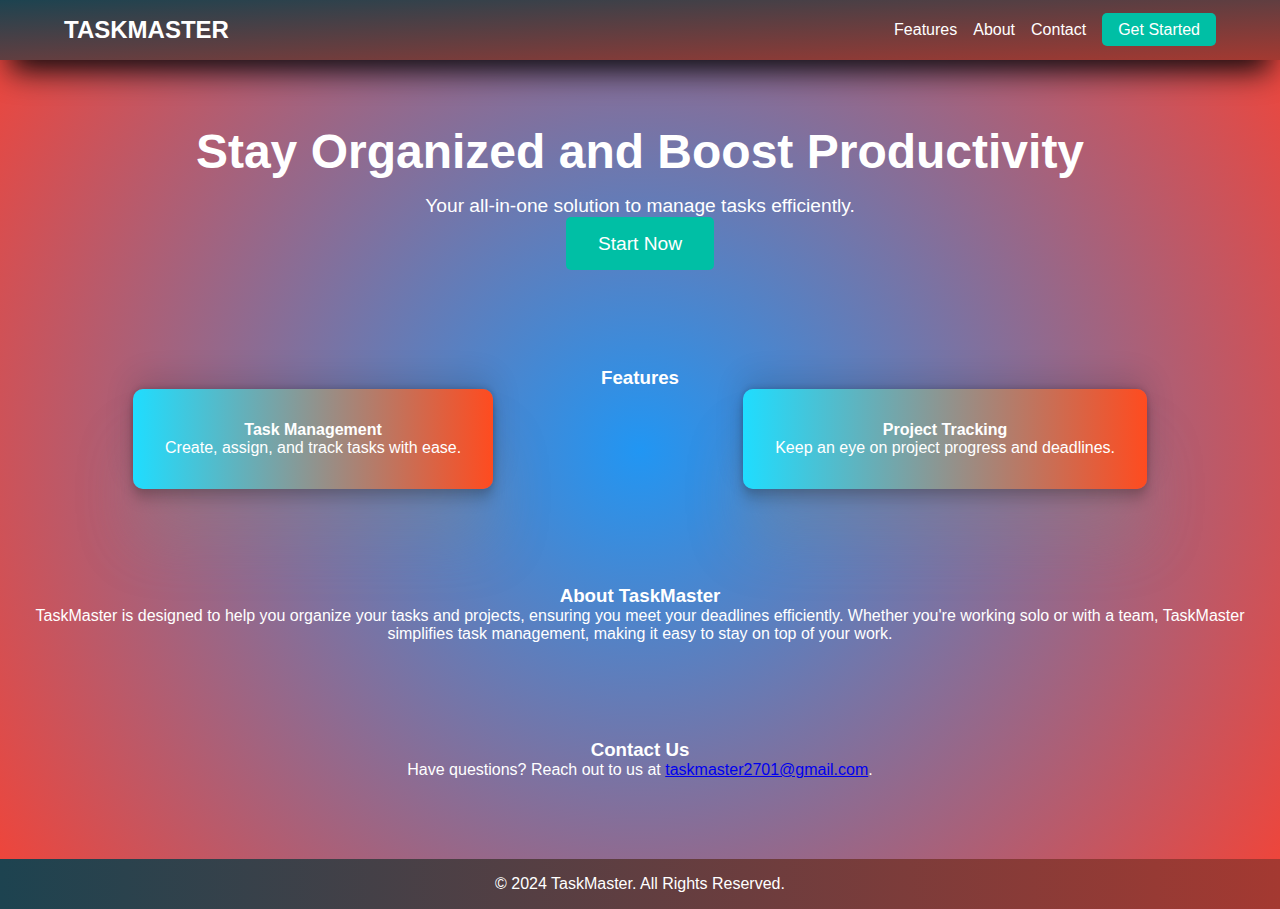
<file: web_static/landing_page.html>
<!DOCTYPE html>
<html lang="en">
<head>
    <title>TaskMaster</title>
    <meta charset="UTF-8">
    <meta name="viewport" content="width=device-width, initial-scale=1.0">
    <link rel="stylesheet" type="text/css" href="styles/common.css">
    <link rel="stylesheet" type="text/css" href="styles/landing_page.css">
</head>
<body>
    <header>
        <nav>
            <div class="logo"><strong>TASKMASTER</strong></div>
            <ul class="nav-links">
                <li><a href="#features">Features</a></li>
                <li><a href="#about">About</a></li>
                <li><a href="#contact">Contact</a></li>
                <li><a href="#get-started" class="cta">Get Started</a></li>
            </ul>
        </nav>
    </header>

    <section class="hero">
        <div class="hero-content">
            <h2>Stay Organized and Boost Productivity</h2>
            <p>Your all-in-one solution to manage tasks efficiently.</p>
            <a href="#get-started" class="cta">Start Now</a>
        </div>
    </section>

    <section id="features">
        <h3>Features</h3>
        <div class="feature-cards">
            <div class="card">
                <h4>Task Management</h4>
                <p>Create, assign, and track tasks with ease.</p>
            </div>
            <div class="card">
                <h4>Project Tracking</h4>
                <p>Keep an eye on project progress and deadlines.</p>
            </div>
        </div>
    </section>

    <section id="about">
        <h3>About TaskMaster</h3>
        <p>TaskMaster is designed to help you organize your tasks and projects, ensuring you meet your deadlines efficiently. Whether you're working solo or with a team, TaskMaster simplifies task management, making it easy to stay on top of your work.</p>
    </section>

    <section id="contact">
        <h3>Contact Us</h3>
        <p>Have questions? Reach out to us at <a href="mailto:taskmaster2701@gmail.com">taskmaster2701@gmail.com</a>.</p>
    </section>

    <footer>
        <p>&copy; 2024 TaskMaster. All Rights Reserved.</p>
    </footer>
</body>
</html>
</file>
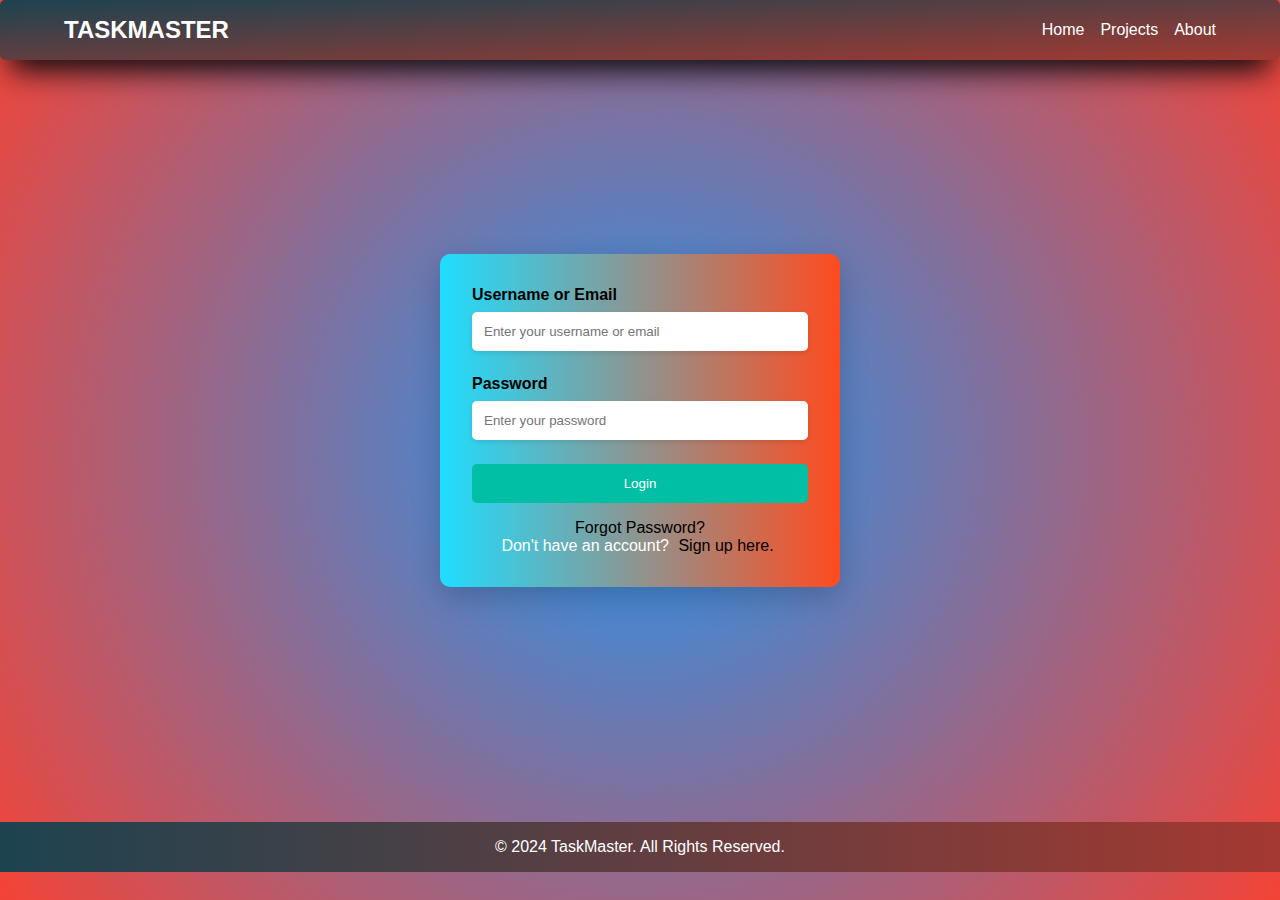
<file: web_static/login.html>
<!DOCTYPE html>
<html lang="en">
<head>
    <meta charset="UTF-8">
    <meta name="viewport" content="width=device-width, initial-scale=1.0">
    <title>TaskMaster - Login</title>
    <link rel="stylesheet" href="styles/login_page.css">
    <link rel="stylesheet" href="styles/common.css">
</head>
<body>
    <header>
        <nav>
            <div class="logo"><strong>TASKMASTER</strong></div>
            <ul class="nav-links">
                <li><a href="#">Home</a></li>
                <li><a href="#">Projects</a></li>
                <li><a href="#">About</a></li>
            </ul>
        </nav>
    </header>

    <div class="login-container">

        <div class="login-form">
            <form action="/login" method="POST">
                <label for="username">Username or Email</label>
                <input type="text" id="username" name="username" placeholder="Enter your username or email" required>

                <label for="password">Password</label>
                <input type="password" id="password" name="password" placeholder="Enter your password" required>

                <button type="submit" class="login-btn">Login</button>
            </form>
            <div class="additional-links">
                <a href="/forgot-password" class="forgot-password">Forgot Password?</a>
                <p>Don't have an account? <a href="/signup" class="sign-up">Sign up here.</a></p>
            </div>
        </div>
    </div>

    <footer>
        <p>&copy; 2024 TaskMaster. All Rights Reserved.</p>
    </footer>
</body>
</html>
</file>
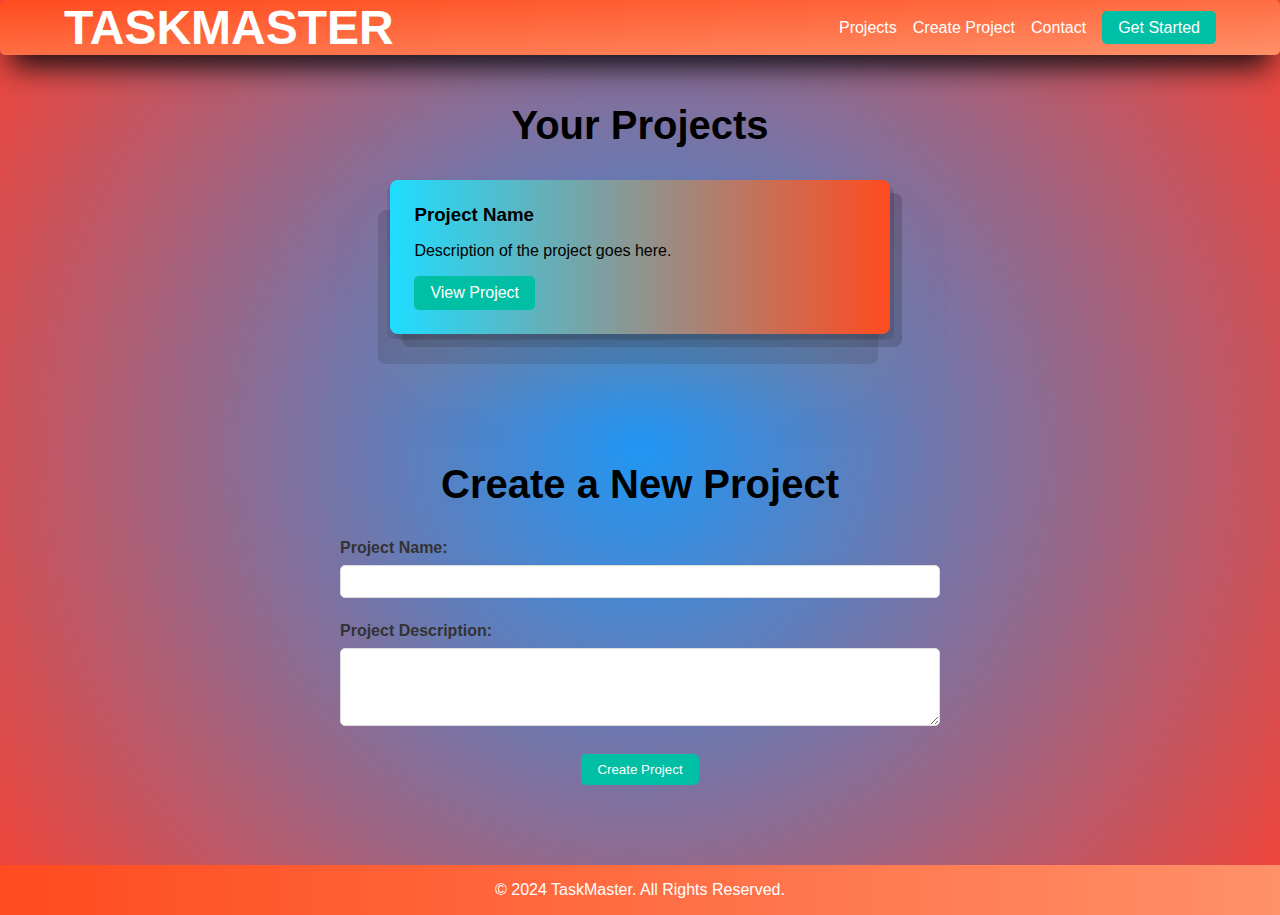
<file: web_static/project_page.html>
<!DOCTYPE html>
<html lang="en">
<head>
    <meta charset="UTF-8">
    <meta name="viewport" content="width=device-width, initial-scale=1.0">
    <title>TaskMaster - Projects</title>
    <link rel="stylesheet" href="styles/project_page.css">
    <link rel="stylesheet" href="styles/common.css">

</head>
<body>
    <header>
        <nav>
            <div class="logo"><h1>TASKMASTER</h1></div>
            <ul class="nav-links">
                <li><a href="#projects">Projects</a></li>
                <li><a href="#create-project">Create Project</a></li>
                <li><a href="#contact">Contact</a></li>
                <li><a href="#get-started" class="cta">Get Started</a></li>
            </ul>
        </nav>
    </header>

    <section id="projects">
        <h2>Your Projects</h2>
        <div class="project-list">
            <!-- Repeat this block for each project -->
            <div class="project-card">
                <h3>Project Name</h3>
                <p>Description of the project goes here.</p>
                <a href="#" class="cta">View Project</a>
            </div>
            <!-- End of project block -->
        </div>
    </section>

    <section id="create-project">
        <h2>Create a New Project</h2>
        <form action="#" method="post">
            <div class="form-group">
                <label for="name">Project Name:</label>
                <input type="text" id="name" name="name" required>
            </div>
            <div class="form-group">
                <label for="description">Project Description:</label>
                <textarea id="description" name="description" rows="4"></textarea>
            </div>
            <button type="submit" class="cta">Create Project</button>
        </form>
    </section>

    <footer>
        <p>&copy; 2024 TaskMaster. All Rights Reserved.</p>
    </footer>
</body>
</html>
</file>
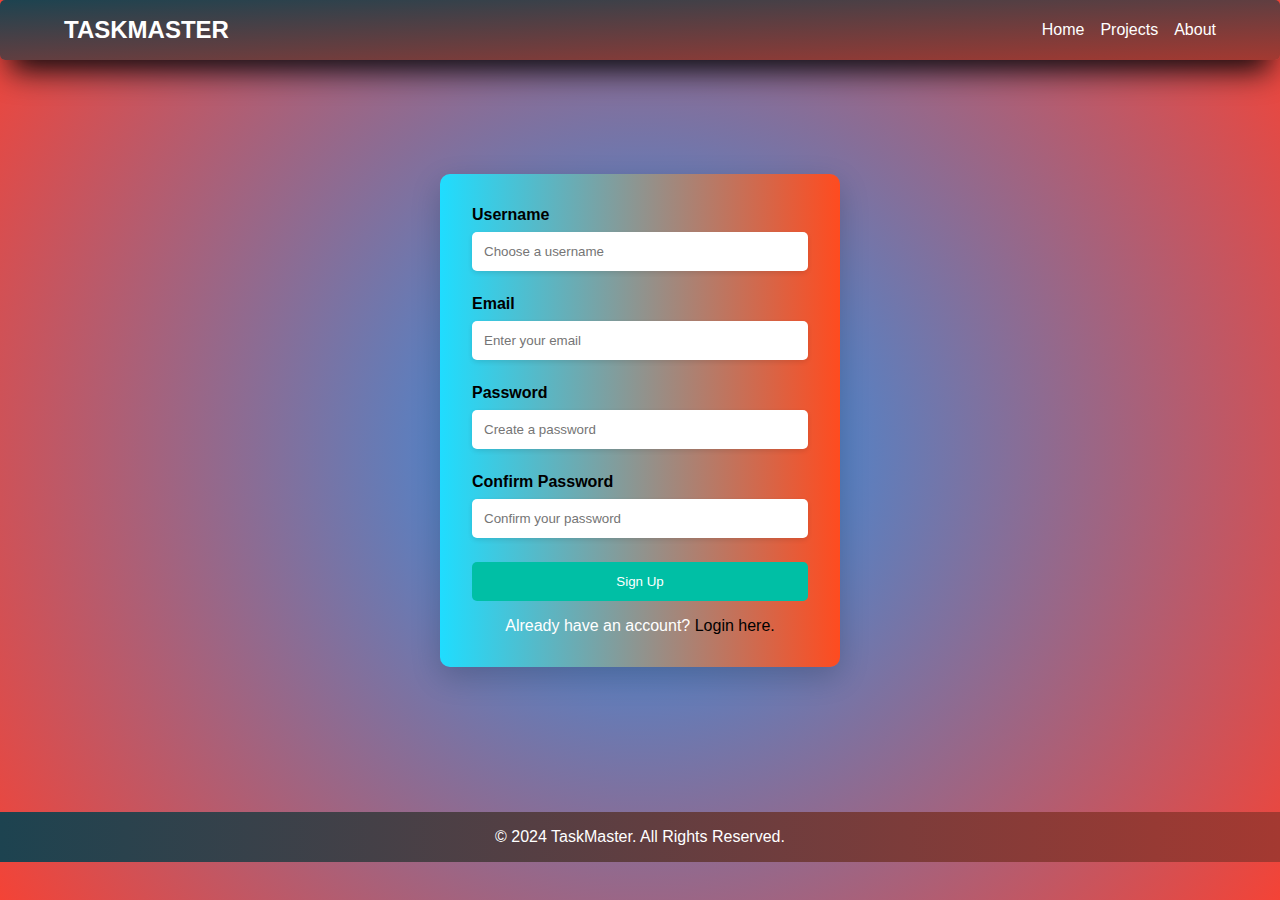
<file: web_static/signup_page.html>
<!DOCTYPE html>
<html lang="en">
<head>
    <meta charset="UTF-8">
    <meta name="viewport" content="width=device-width, initial-scale=1.0">
    <title>TaskMaster - Signup</title>
    <link rel="stylesheet" href="styles/signup_page.css">
    <link rel="stylesheet" href="styles/common.css">
</head>
<body>
    <header>
        <nav>
            <div class="logo"><strong>TASKMASTER</strong></div>
            <ul class="nav-links">
                <li><a href="#">Home</a></li>
                <li><a href="#">Projects</a></li>
                <li><a href="#">About</a></li>
            </ul>
        </nav>
    </header>

    <div class="signup-container">
        <div class="signup-form">
            <form action="/signup" method="POST">
                <label for="username">Username</label>
                <input type="text" id="username" name="username" placeholder="Choose a username" required>

                <label for="email">Email</label>
                <input type="email" id="email" name="email" placeholder="Enter your email" required>

                <label for="password">Password</label>
                <input type="password" id="password" name="password" placeholder="Create a password" required>

                <label for="confirm-password">Confirm Password</label>
                <input type="password" id="confirm-password" name="confirm-password" placeholder="Confirm your password" required>

                <button type="submit" class="signup-btn">Sign Up</button>
            </form>
            <div class="additional-links">
                <p>Already have an account? <a href="/login" class="login-link">Login here.</a></p>
            </div>
        </div>
    </div>

    <footer>
        <p>&copy; 2024 TaskMaster. All Rights Reserved.</p>
    </footer>
</body>
</html>
</file>
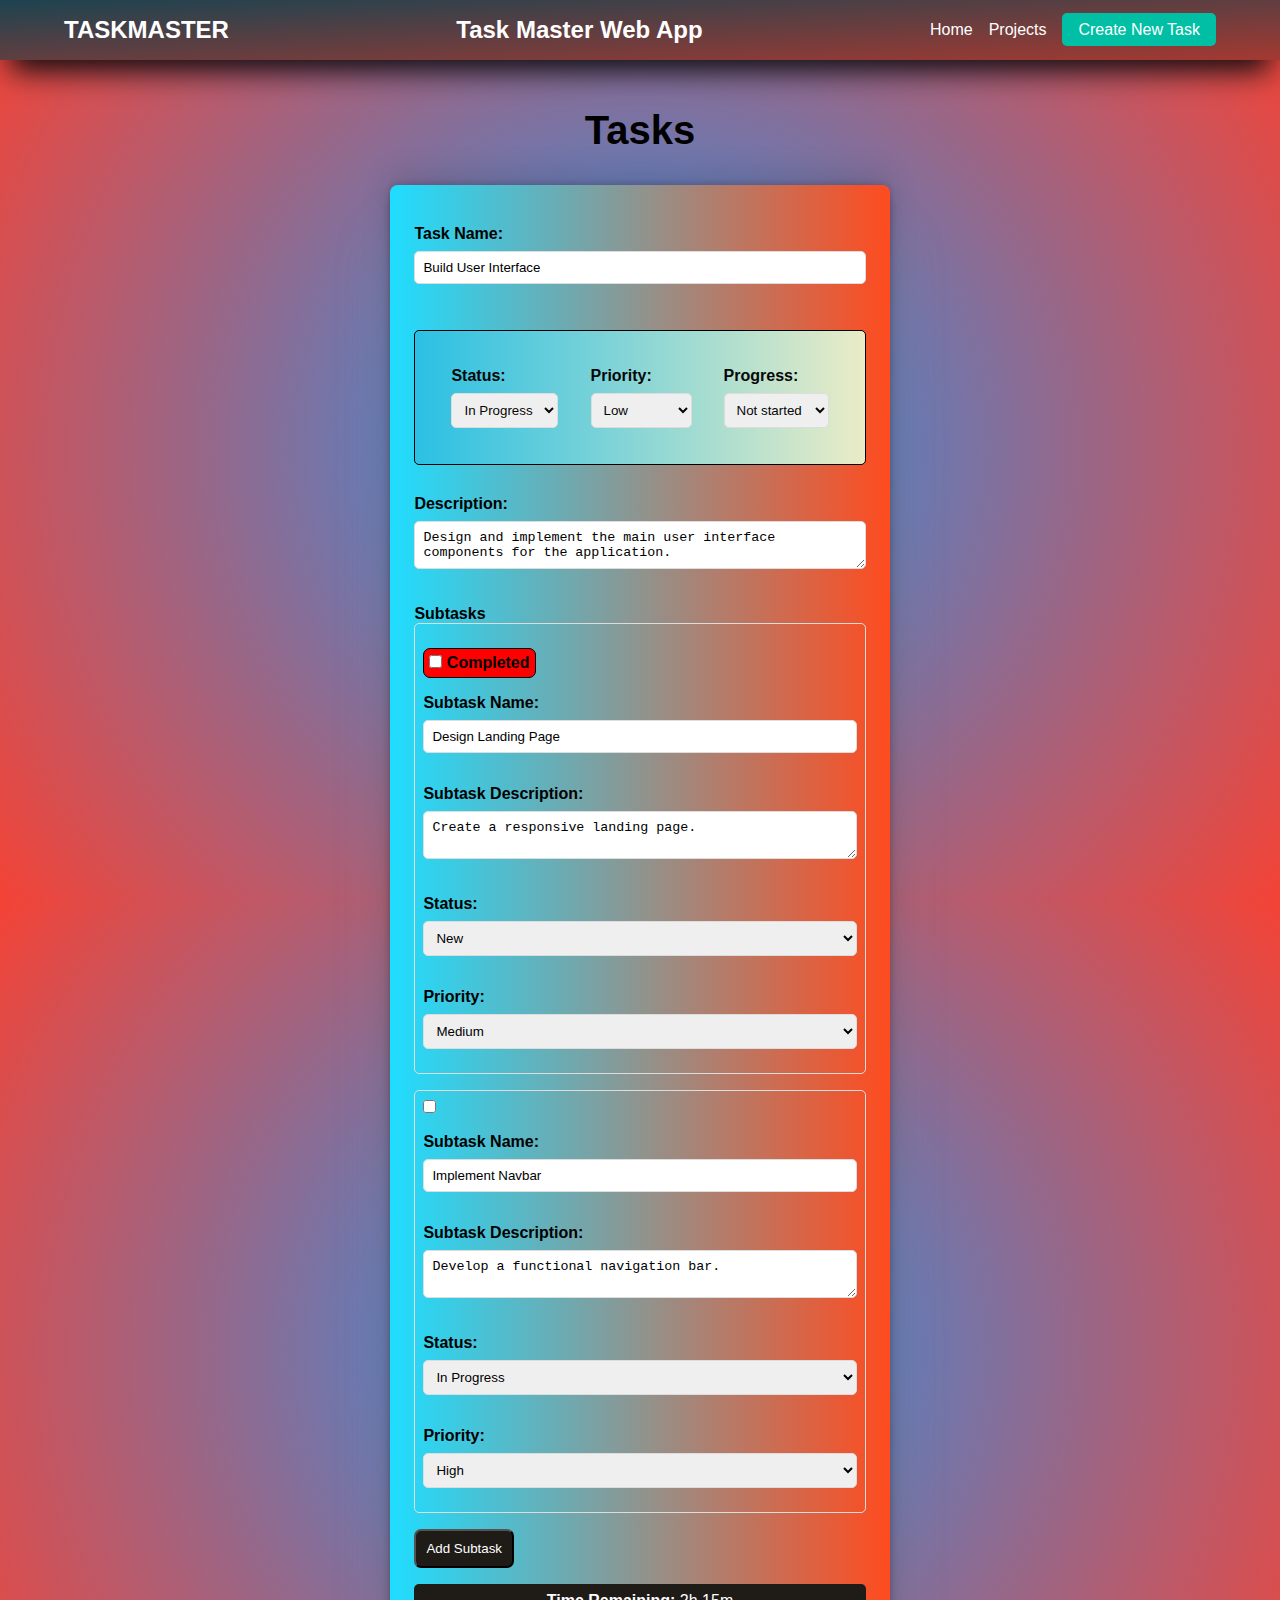
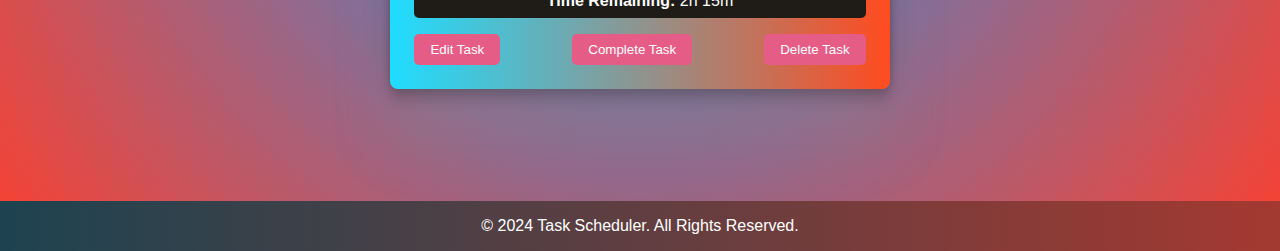
<file: web_static/task_page.html>
<!DOCTYPE html>
<html lang="en">

<head>
    <meta charset="UTF-8">
    <meta name="viewport" content="width=device-width, initial-scale=1.0">
    <title>Task Scheduler - Tasks</title>
    <link rel="stylesheet" href="styles/task_page.css">
    <link rel="stylesheet" href="styles/common.css">
    <script src="https://code.jquery.com/jquery-3.6.0.min.js"></script>
    <script src="scripts/task_page.js"></script>
</head>

<body>
    <header>
        <nav>
            <div class="logo"><strong>TASKMASTER</strong></div>
            <div class="logo"><strong>Task Master Web App</strong></div>
            <ul class="nav-links">
                <li><a href="#">Home</a></li>
                <li><a href="#">Projects</a></li>
                <li><a href="#" class="cta">Create New Task</a></li>
            </ul>
        </nav>
    </header>

    <section id="tasks">
        <h2>Tasks</h2>
        <div class="task-container">

            <!-- Task Card Example Start -->
            <div class="task-card">
                <label for="taskName"><strong>Task Name:</strong></label>
                <input type="text" id="taskName" class="editable" value="Build User Interface">

                <div class="info">
                    <div>
                        <label for="taskStatus"><strong>Status:</strong></label>
                        <select id="taskStatus">
                            <option value="new">New</option>
                            <option value="in_progress" selected>In Progress</option>
                            <option value="completed">Completed</option>
                        </select>
                    </div>
                    <div>
                        <label for="taskPriority"><strong>Priority:</strong></label>
                        <select id="taskPriority">
                            <option value="low">Low</option>
                            <option value="medium">Medium</option>
                            <option value="high">High</option>
                            <option value="urgent">Urgent</option>
                            <option value="immediate">Immediate</option>
                        </select>
                    </div>
                    <div>
                        <label for="taskProgress"><strong>Progress:</strong></label>
                        <select id="taskProgress">
                            <option value="not-started">Not started</option>
                            <option value="in-progress">In progress</option>
                            <option value="completed">Completed</option>
                            <option value="on-hold">On Hold</option>
                            <option value="cancelled">Cancelled</option>
                        </select>
                    </div>
                </div>

                <label for="taskDescription"><strong>Description:</strong></label>
                <textarea id="taskDescription" class="editable">Design and implement the main user interface components for the application.</textarea>

                <div class="subtasks">
                    <h4>Subtasks</h4>
                    <div class="subtask">
                        <label for="subtaskComplete1" class="completion-btn">
                            <input type="checkbox" id="subtaskComplete1">
                            Completed
                        </label>
                        <label for="subtaskName1"><strong>Subtask Name:</strong></label>
                        <input type="text" id="subtaskName1" class="editable" value="Design Landing Page">

                        <label for="subtaskDesc1"><strong>Subtask Description:</strong></label>
                        <textarea id="subtaskDesc1" class="editable">Create a responsive landing page.</textarea>

                        <label for="subtaskStatus1"><strong>Status:</strong></label>
                        <select id="subtaskStatus1">
                            <option value="new" selected>New</option>
                            <option value="in_progress">In Progress</option>
                            <option value="completed">Completed</option>
                        </select>

                        <label for="subtaskPriority1"><strong>Priority:</strong></label>
                        <select id="subtaskPriority1">
                            <option value="low">Low</option>
                            <option value="medium" selected>Medium</option>
                            <option value="high">High</option>
                            <option value="urgent">Urgent</option>
                            <option value="immediate">Immediate</option>
                        </select>
                    </div>

                    <div class="subtask">
                        <input type="checkbox" id="subtaskComplete2">
                        <label for="subtaskName2"><strong>Subtask Name:</strong></label>
                        <input type="text" id="subtaskName2" class="editable" value="Implement Navbar">

                        <label for="subtaskDesc2"><strong>Subtask Description:</strong></label>
                        <textarea id="subtaskDesc2" class="editable">Develop a functional navigation bar.</textarea>

                        <label for="subtaskStatus2"><strong>Status:</strong></label>
                        <select id="subtaskStatus2">
                            <option value="new">New</option>
                            <option value="in_progress" selected>In Progress</option>
                            <option value="completed">Completed</option>
                        </select>

                        <label for="subtaskPriority2"><strong>Priority:</strong></label>
                        <select id="subtaskPriority2">
                            <option value="low">Low</option>
                            <option value="medium">Medium</option>
                            <option value="high" selected>High</option>
                            <option value="urgent">Urgent</option>
                            <option value="immediate">Immediate</option>
                        </select>
                    </div>
                </div>

                <button class="add-subtask-btn">Add Subtask</button>

                <div class="timer">
                    <p><strong>Time Remaining:</strong> 2h 15m</p>
                </div>

                <div class="task-actions">
                    <button class="action-btn">Edit Task</button>
                    <button class="action-btn">Complete Task</button>
                    <button class="action-btn">Delete Task</button>
                </div>
            </div>
            <!-- Task Card Example End -->

            <!-- Repeat .task-card for each task -->
        </div>
    </section>

    <footer>
        <p>&copy; 2024 Task Scheduler. All Rights Reserved.</p>
    </footer>
</body>

</html>
</file>
<file: web_static/styles/common.css>
* {
    box-sizing: border-box;
    margin: 0;
    padding: 0;

}

*::-webkit-scrollbar {
    width: 5px;
}

*::-webkit-scrollbar-track {
    box-shadow: inset 0 0 5px grey;
    border-radius: 10px;
}

*::-webkit-scrollbar-thumb {
    background: #6fffe9;
    border-radius: 10px;
}

::-webkit-scrollbar-thumb:hover {
    background: #B30000;
}

html, body {
    height: 100%;
}
body {
    margin: 0px;
    padding: 0px;
    font-size: 16px;
    font-family: Circular, "Helvetica Neue", Helvetica, Arial, sans-serif;
    display: flex;
    flex-direction: column;
    /*background-image: url('../images/giorgi-iremadze-5ZR4DxAG3RQ-unsplash.jpg');
    background-size: cover;
    background-position: center;
    background-repeat: no-repeat;
    background-attachment: fixed;
    display: flex;*/
}

.container {
    max-width: 1000px;
    margin: 30px auto;
    width: 100%;
    flex: 1 0 auto;
}
</file>
<file: web_static/styles/landing_page.css>
/* landing_page.css */
body {
    background: radial-gradient(circle, #2196f3, #f44336);
    /*background: radial-gradient(circle , #141e30, #243b55)*/
}

header {
    background: linear-gradient(to right bottom, #1d4350, #a43931);
    color: #fff;
    padding: 1rem 0;
    box-shadow: rgb(6, 8, 12) 0px 20px 30px -10px;
}

nav {
    display: flex;
    justify-content: space-between;
    align-items: center;
    width: 90%;
    margin: auto;
    border-radius: 20px;
}

nav .logo {
    font-size: 1.5rem;
    color: #fff;
}

.nav-links {
    list-style: none;
    display: flex;
    gap: 1rem;
}

.nav-links a {
    color: #fff;
    text-decoration: none;
}

.nav-links .cta {
    background: #00bfa5;
    padding: 0.5rem 1rem;
    border-radius: 5px;
    transition: background 0.3s;
}

.nav-links .cta:hover {
    background: #00796b;
}

.hero {
    text-align: center;
    padding: 4rem 1rem;
    color: #fff;
}

.hero-content h2 {
    font-size: 3rem;
}

.hero-content p {
    font-size: 1.2rem;
    margin: 1rem 0;
}

.hero-content .cta {
    background: #00bfa5;
    padding: 1rem 2rem;
    border-radius: 5px;
    font-size: 1.2rem;
    text-decoration: none;
    color: #fff;
}

.hero-content .cta:hover {
    background: #00796b;
}

#features, #about, #contact {
    padding: 3rem 1rem;
    text-align: center;
    color: #fff;
}

.feature-cards {
    display: flex;
    justify-content: space-around;
    gap: 1rem;
}

.card {
    background: linear-gradient(to left, #ff4b1f, #1fddff);
    padding: 2rem;
    border-radius: 10px;
    box-shadow: rgba(143, 133, 124, 0.25) 0px 54px 55px, rgba(0, 0, 0, 0.12) 0px -12px 30px, rgba(0, 0, 0, 0.12) 0px 4px 6px, rgba(0, 0, 0, 0.17) 0px 12px 13px, rgba(0, 0, 0, 0.09) 0px -3px 5px;
}

footer {
    background: linear-gradient(to right, #1d4350, #a43931);
    color: #fff;
    text-align: center;
    padding: 1rem;
    position: relative;
    bottom: 0;
    width: 100%;
    margin-top: 2rem;
}
</file>
<file: web_static/styles/login_page.css>
body {
    background: radial-gradient(circle, #2196f3, #f44336);
    font-family: Arial, sans-serif;
    margin: 0;
    padding: 0;
    color: #333;
}

/* Header and Navigation */
header {
    background: linear-gradient(to right bottom, #1d4350, #a43931);
    color: #fff;
    padding: 1rem 0;
    border-radius: 5px;
    box-shadow: 0px 20px 30px -10px rgba(6, 8, 12, 1);
}

nav {
    display: flex;
    justify-content: space-between;
    align-items: center;
    width: 90%;
    margin: auto;
}

nav .logo {
    font-size: 1.5rem;
}

.nav-links {
    list-style: none;
    display: flex;
    gap: 1rem;
}

.nav-links a {
    color: #fff;
    text-decoration: none;
}

.nav-links a:hover {
    text-decoration: underline;
}

/* Login Container */
.login-container {
    display: flex;
    flex-direction: column;
    justify-content: center;
    align-items: center;
    min-height: 80vh;
    padding: 2rem;
}

.login-container {
    margin-bottom: 10px;
}

.login-container header h1 {
    font-style: italic;
    text-shadow: 2px 2px 2px black;
    padding: 0 10px;

}

.login-form {
    background: linear-gradient(to left, #ff4b1f, #1fddff);
    padding: 2rem;
    border-radius: 10px;
    box-shadow: 0px 10px 30px rgba(0, 0, 0, 0.2);
    width: 100%;
    max-width: 400px;
    color: #fff;
}

.login-form label {
    display: block;
    font-weight: bold;
    margin-bottom: 0.5rem;
    color: #000;
}

.login-form input[type="text"],
.login-form input[type="password"] {
    width: 100%;
    padding: 0.75rem;
    margin-bottom: 1.5rem;
    border-radius: 5px;
    border: none;
    box-shadow: 0px 2px 5px rgba(0, 0, 0, 0.1);
}

.login-btn {
    background: #00bfa5;
    color: #fff;
    padding: 0.75rem 1rem;
    border-radius: 5px;
    border: none;
    cursor: pointer;
    width: 100%;
    transition: background 0.3s;
}

.login-btn:hover {
    background: #00796b;
}

.additional-links {
    text-align: center;
    margin-top: 1rem;
}

.additional-links a {
    color: #000;
    text-decoration: none;
    padding: 5px;
}

.additional-links a:hover {
    text-decoration: underline;
}

/* Footer */
footer {
    background: linear-gradient(to right, #1d4350, #a43931);
    color: #fff;
    text-align: center;
    padding: 1rem;
    position: relative;
    bottom: 0;
    width: 100%;
    margin-top: 2rem;
}
</file>
<file: web_static/styles/project_page.css>
body {
    background: radial-gradient(circle, #2196f3, #f44336);
    font-family: Arial, sans-serif;
    margin: 0;
    padding: 0;
    color: #333;
    width: 100%;
}

/* Header and Navigation */
header {
    background: linear-gradient(to right bottom, #ff4b1f, #ff9068);
    color: #fff;
    border-radius: 5px;
    box-shadow: 0px 20px 30px -10px rgba(6, 8, 12, 1);
    width: 100%;
}

nav {
    display: flex;
    justify-content: space-between;
    align-items: center;
    width: 90%;
    margin: auto;
}

nav .logo {
    font-size: 1.5rem;
}

.nav-links {
    list-style: none;
    display: flex;
    gap: 1rem;
}

.nav-links a {
    color: #fff;
    text-decoration: none;
}

.nav-links .cta {
    background: #00bfa5;
    padding: 0.5rem 1rem;
    border-radius: 5px;
    transition: background 0.3s;
}

.nav-links .cta:hover {
    background: #00796b;
}

/* Project Section */
#projects {
    padding: 3rem 1rem;
    text-align: center;
}

#projects h2 {
    margin-bottom: 2rem;
    font-size: 2.5rem;
    color: #000;
}

.project-list {
    display: flex;
    flex-wrap: wrap;
    justify-content: space-around;
}

.project-card {
    background: linear-gradient(to left, #ff4b1f, #1fddff);
    padding: 1.5rem;
    border-radius: 8px;
    margin-bottom: 2rem;
    max-width: 75%;
    width: 40%;
    text-align: left;
    color: #000000;
    box-shadow: 0px 54px 55px rgba(143, 133, 124, 0.25), 
                -12px 30px rgba(0, 0, 0, 0.12), 
                4px 6px rgba(0, 0, 0, 0.12), 
                12px 13px rgba(0, 0, 0, 0.17), 
                -3px 5px rgba(0, 0, 0, 0.09);
}

.project-card h3 {
    margin-top: 0;
}

.project-card p {
    margin: 1rem 0;
}

.project-card .cta {
    display: inline-block;
    background: #00bfa5;
    color: #fff;
    padding: 0.5rem 1rem;
    border-radius: 5px;
    text-decoration: none;
    transition: background 0.3s;
}

.project-card .cta:hover {
    background: #00796b;
}

/* Create Project Section */
#create-project {
    padding: 3rem 1rem;
    text-align: center;
}

#create-project h2 {
    margin-bottom: 2rem;
    font-size: 2.5rem;
    color: #000;
}

form {
    max-width: 600px;
    margin: auto;
}

.form-group {
    margin-bottom: 1.5rem;
    text-align: left;
}

.form-group label {
    font-weight: bold;
    display: block;
}

.form-group input[type="text"],
.form-group textarea {
    width: 100%;
    padding: 0.5rem;
    margin-top: 0.5rem;
    border-radius: 5px;
    border: 1px solid #ddd;
}

button.cta {
    background: #00bfa5;
    color: #fff;
    padding: 0.5rem 1rem;
    border-radius: 5px;
    border: none;
    cursor: pointer;
    transition: background 0.3s;
}

button.cta:hover {
    background: #00796b;
}

/* Footer */
footer {
    background: linear-gradient(to right, #ff4b1f, #ff9068);
    color: #fff;
    text-align: center;
    padding: 1rem;
    position: relative;
    bottom: 0;
    width: 100%;
    margin-top: 2rem;
}
</file>
<file: web_static/styles/signup_page.css>
body {
    background: radial-gradient(circle, #2196f3, #f44336);
    font-family: Arial, sans-serif;
    margin: 0;
    padding: 0;
    color: #333;
}

/* Header and Navigation */
header {
    background: linear-gradient(to right bottom, #1d4350, #a43931);
    color: #fff;
    padding: 1rem 0;
    border-radius: 5px;
    box-shadow: 0px 20px 30px -10px rgba(6, 8, 12, 1);
}

nav {
    display: flex;
    justify-content: space-between;
    align-items: center;
    width: 90%;
    margin: auto;
}

nav .logo {
    font-size: 1.5rem;
}

.nav-links {
    list-style: none;
    display: flex;
    gap: 1rem;
}

.nav-links a {
    color: #fff;
    text-decoration: none;
}

.nav-links a:hover {
    text-decoration: underline;
}

/* Signup Container */
.signup-container {
    display: flex;
    flex-direction: column;
    justify-content: center;
    align-items: center;
    min-height: 80vh;
    padding: 2rem;
}

.signup-container header h1 {
    color: #fff;
    margin-bottom: 2rem;
    text-align: center;
    font-size: 2.5rem;
    text-shadow: 2px 2px 5px rgba(0, 0, 0, 0.3);
}

.signup-form {
    background: linear-gradient(to left, #ff4b1f, #1fddff);
    padding: 2rem;
    border-radius: 10px;
    box-shadow: 0px 10px 30px rgba(0, 0, 0, 0.2);
    width: 100%;
    max-width: 400px;
    color: #fff;
}

.signup-form label {
    display: block;
    font-weight: bold;
    margin-bottom: 0.5rem;
    color: #000;
}

.signup-form input[type="text"],
.signup-form input[type="email"],
.signup-form input[type="password"] {
    width: 100%;
    padding: 0.75rem;
    margin-bottom: 1.5rem;
    border-radius: 5px;
    border: none;
    box-shadow: 0px 2px 5px rgba(0, 0, 0, 0.1);
}

.signup-btn {
    background: #00bfa5;
    color: #fff;
    padding: 0.75rem 1rem;
    border-radius: 5px;
    border: none;
    cursor: pointer;
    width: 100%;
    transition: background 0.3s;
}

.signup-btn:hover {
    background: #00796b;
}

.additional-links {
    text-align: center;
    margin-top: 1rem;
}

.additional-links a {
    color: #000000;
    text-decoration: none;
}

.additional-links a:hover {
    text-decoration: underline;
}

/* Footer */
footer {
    background: linear-gradient(to right, #1d4350, #a43931);
    color: #fff;
    text-align: center;
    padding: 1rem;
    position: relative;
    bottom: 0;
    width: 100%;
    margin-top: 2rem;
}
</file>
<file: web_static/styles/task_page.css>
body {
    background: radial-gradient(circle, #2196f3, #f44336);
    /*background: radial-gradient(circle , #141e30, #243b55)*/
}

header {
    background: linear-gradient(to right bottom, #1d4350, #a43931);
    color: #fff;
    padding: 1rem 0;
    box-shadow: rgb(6, 8, 12) 0px 20px 30px -10px;
}

nav {
    display: flex;
    justify-content: space-between;
    align-items: center;
    width: 90%;
    margin: auto;
    border-radius: 20px;
}

nav .logo {
    font-size: 1.5rem;
}

.nav-links {
    list-style: none;
    display: flex;
    gap: 1rem;
}

.nav-links a {
    color: #fff;
    text-decoration: none;
}

.nav-links .cta {
    background: #00bfa5;
    padding: 0.5rem 1rem;
    border-radius: 5px;
    transition: background 0.3s;
}

.nav-links .cta:hover {
    background: #00796b;
}

/* Task Section */

#tasks {
    padding: 3rem 1rem;
    text-align: center;
}

#tasks h2 {
    margin-bottom: 2rem;
    font-size: 2.5rem;
    color: #000;
}

.task-container {
    display: flex;
    flex-wrap: wrap;
    justify-content: space-around;
}

.task-card {
    background: linear-gradient(to left, #ff4b1f, #1fddff);
    padding: 1.5rem;
    border-radius: 8px;
    margin-bottom: 2rem;
    max-width: 75%; /* Increased max-width to take more space */
    width: 40%;     /* Ensure task card takes up more than half the width */
    text-align: left;
    color: #000000;
    box-shadow: rgba(143, 133, 124, 0.25) 0px 54px 55px, rgba(0, 0, 0, 0.12) 0px -12px 30px, rgba(0, 0, 0, 0.12) 0px 4px 6px, rgba(0, 0, 0, 0.17) 0px 12px 13px, rgba(0, 0, 0, 0.09) 0px -3px 5px;
}

.task-card .info {
    border: 1px solid black;
    display: flex;
    flex-wrap: wrap;
    justify-content: space-around;
    padding: 20px;
    border-radius: 5px;
    background: linear-gradient(to right, #2bc0e4, #eaecc6);
    margin: 30px 0;
}

.task-card .info * {
    color: #070707;
}

.task-card label {
    font-weight: bold;
    margin-top: 1rem;
    display: block;
}

.task-card input[type="text"],
.task-card textarea,
.task-card select {
    width: 100%;
    padding: 0.5rem;
    margin-top: 0.5rem;
    border-radius: 5px;
    border: 1px solid #ddd;
    margin-bottom: 1rem;
}

.subtasks {
    margin-top: 1rem;
}

.subtask {
    border: 1px solid #ddd;
    padding: 0.5rem;
    border-radius: 5px;
    margin-bottom: 1rem;
}

.subtask label:first-child {
    border: 1px solid black;
    background: red;
    width: fit-content;
    padding: 5px;
    border-radius: 7px;
}
.subtask-box {
    display: flex;
    justify-content: flex-start;
    align-items: baseline;
    background-color: #1f1c18;
    width: fit-content;
    border-radius: 7px;
    padding: 7px;
    color: #fff
}

.subtask-box label {
    margin-right: 10px;
}

.subtask h4 {
    margin-bottom: 1rem;
}

.add-subtask-btn {
    background-color: #1f1c18;
    color: #fff;
    padding: 10px;
    border-radius: 7px;
}

.timer {
    background: #1f1c18;
    color: #fff;
    padding: 0.5rem;
    border-radius: 5px;
    margin-top: 1rem;
    text-align: center;
}

.task-actions {
    display: flex;
    justify-content: space-between;
    margin-top: 1rem;
}

.task-actions .action-btn {
    background: #e55d87;
    color: #fff;
    padding: 0.5rem 1rem;
    border: none;
    border-radius: 5px;
    cursor: pointer;
    transition: background 0.3s;
}

.task-actions .action-btn:hover {
    background: #5fc3e4;
    color: #1f1c18
}

footer {
    background: linear-gradient(to right, #1d4350, #a43931);
    color: #fff;
    text-align: center;
    padding: 1rem;
    position: relative;
    bottom: 0;
    width: 100%;
    margin-top: 2rem;
}
</file>
